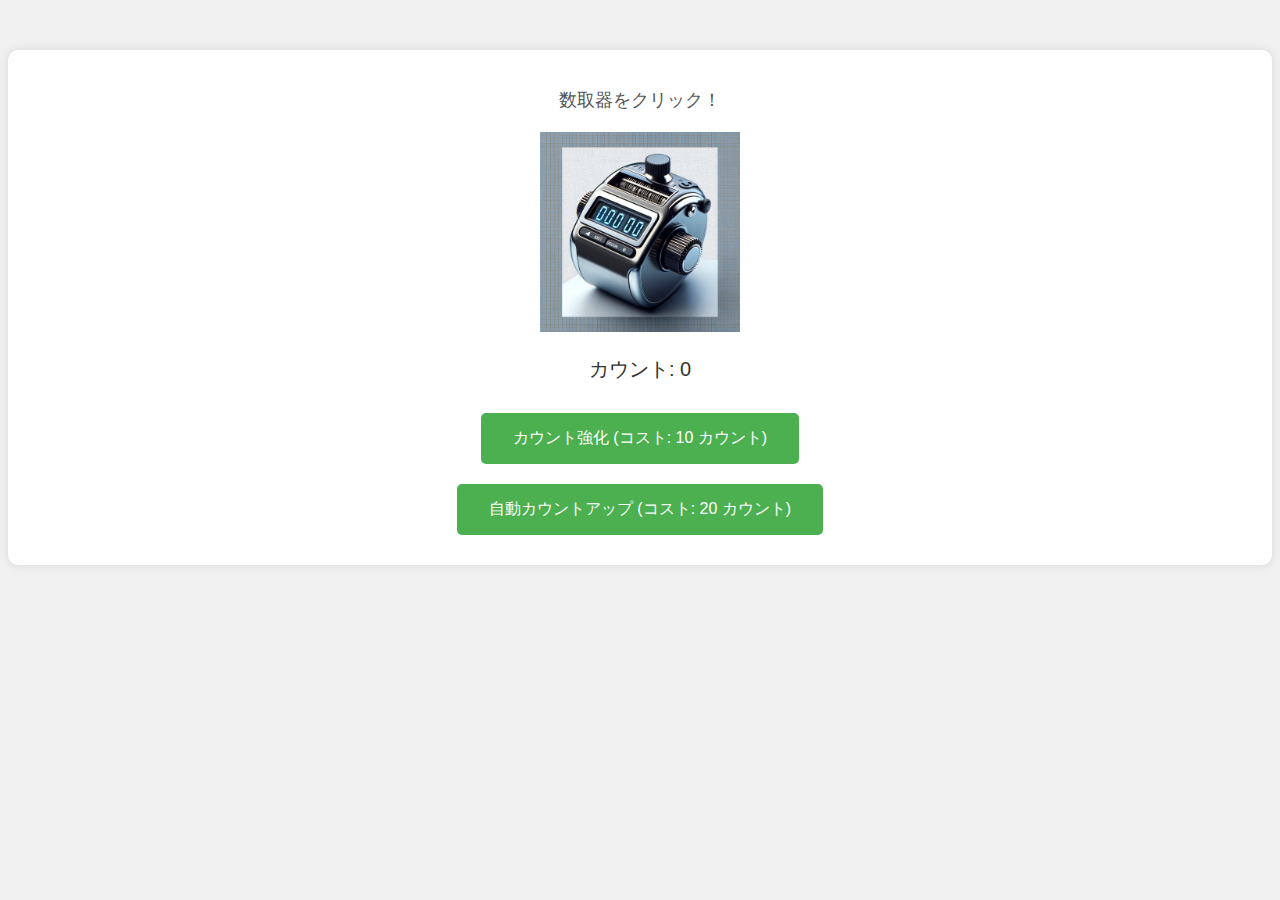
<file: index.html>
<!DOCTYPE html>
<html lang="en">
<head>
    <meta charset="UTF-8">
    <meta name="viewport" content="width=device-width, initial-scale=1.0, maximum-scale=1.0, user-scalable=no">
    <title>数取器</title>
    <link rel="stylesheet" href="style.css">
</head>
<body>
    <div id="game-container">
        <p id="click-instruction">数取器をクリック！</p>
        <img src="counter.webp" id="cookie" alt="Cookie">
        <p>カウント: <span id="score">0</span></p>
        <div id="upgrades">
            <button id="upgradeBtn">カウント強化 (コスト: <span id="upgradeCost">10</span> カウント)</button>
        </div>
    </div>
    <script src="script.js"></script>
</body>
</html>
</file>
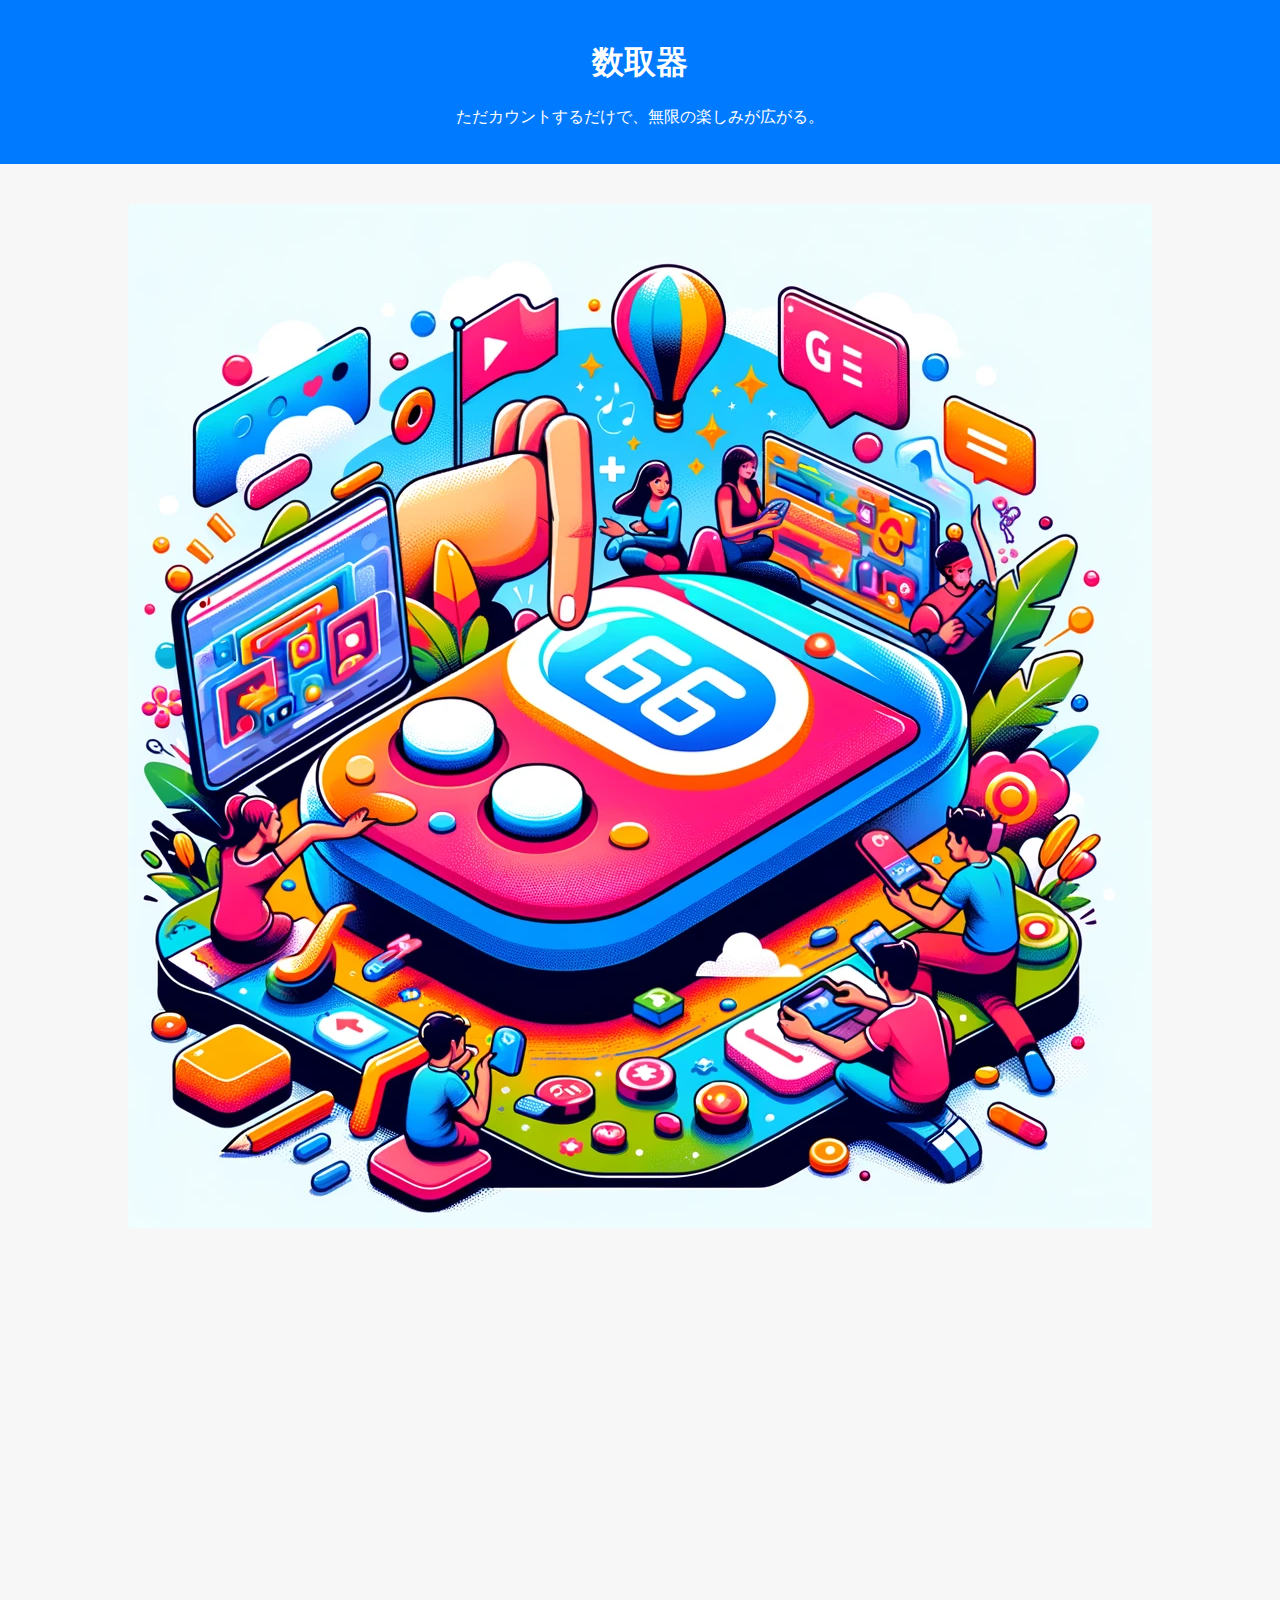
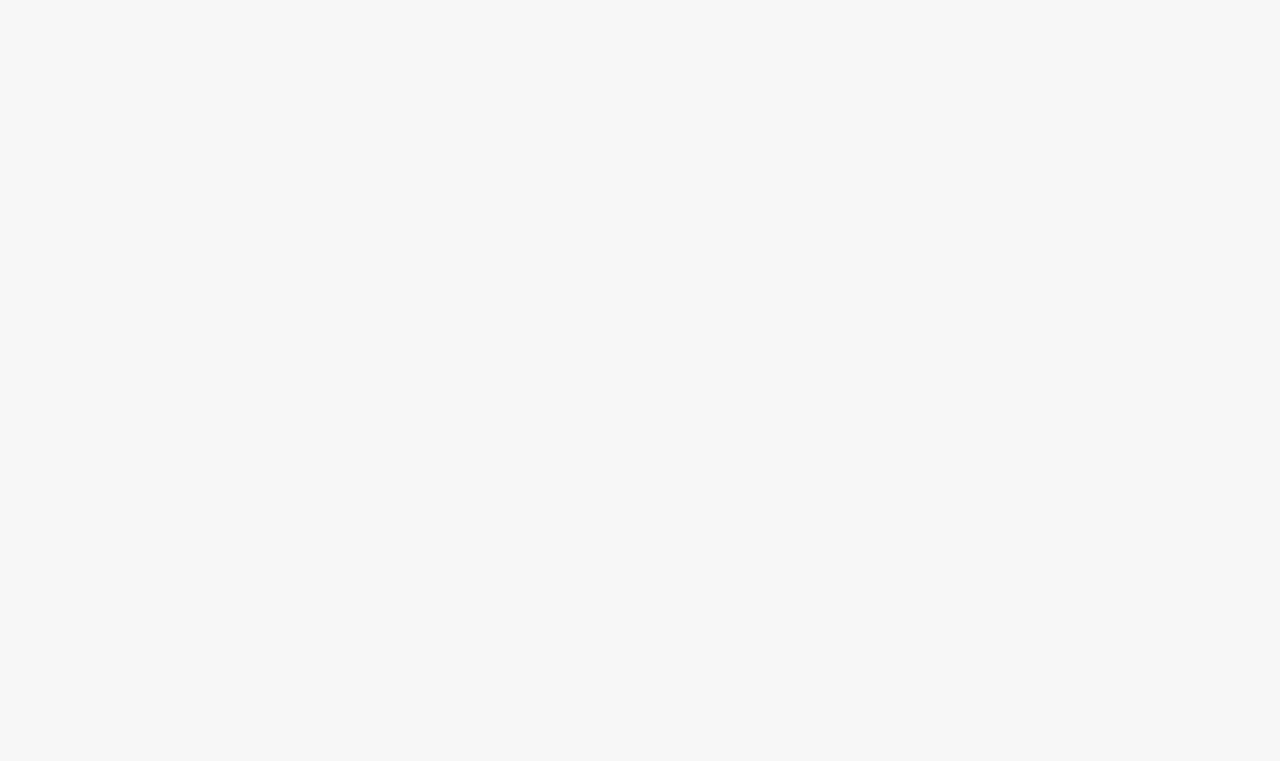
<file: promo/index.html>
<!DOCTYPE html>
<html lang="ja">
<head>
    <meta charset="UTF-8">
    <meta name="viewport" content="width=device-width, initial-scale=1.0">
    <title>Web数取器のプロモーション</title>
    <link rel="stylesheet" href="style.css">
<script>
document.addEventListener("DOMContentLoaded", function() {
    const sections = document.querySelectorAll('section');

    function revealSection() {
        for (const section of sections) {
            const sectionTop = section.getBoundingClientRect().top;
            const sectionHeight = section.getBoundingClientRect().height;

            if (sectionTop < window.innerHeight - sectionHeight / 3) {
                section.classList.add('active');
            } else {
                section.classList.remove('active');
            }
        }
    }

    window.addEventListener('scroll', revealSection);
    revealSection(); // 初期表示時にも実行
});
</script>


</head>
<body>
    <header>
        <h1>数取器</h1>
        <p>ただカウントするだけで、無限の楽しみが広がる。</p>
    </header>
    <section id="main-visual">
        <img src="main.webp" alt="数取器のメインビジュアル">
    </section>
    <section id="features">
        <h2>数取器の特徴</h2>
        <ul>
            <li>直感的な操作で誰でも楽しめる</li>
            <li>成長を感じられるアップグレードシステム</li>
            <li>達成感を提供するスコアシステム</li>
        </ul>
    </section>
    <section id="reviews">
        <h2>利用者の声</h2>
        <p>「この数取器は本当に中毒性があって楽しい！」</p>
    </section>
    <section id="faq">
        <h2>よくある質問</h2>
        <ul>
            <li><strong>Q: 数取器の使用は無料ですか？</strong><br>A: はい、基本プレイは無料です。</li>
            <li><strong>Q: アップグレードは必要ですか？</strong><br>A: 必要ありませんが、アップグレードによって数取器がより楽しくなります。</li>
        </ul>
    </section>
    <section id="play-now">
        <h2>今すぐプレイ！</h2>
        <a href="../index.html" class="play-button">プレイする</a>
    </section>
    <section id="open-source">
        <h2>オープンソースで公開</h2>
        <p>この数取器はオープンソースプロジェクトとしてGitHubで公開されています。</p>
        <p>誰でも自由にダウンロードして、改良やカスタマイズが可能です。</p>
        <a href="https://github.com/proconlife/clicker-game" class="play-button">GitHubで見る</a>
    </section>
</body>
</html>
</file>
<file: style.css>
body {
    text-align: center;
    font-family: 'Arial', sans-serif;
    background-color: #f0f0f0; /* 背景色の変更 */
    color: #333; /* テキストカラー */
}

#game-container {
    margin-top: 50px;
    background-color: #fff; /* コンテナの背景色 */
    padding: 20px;
    border-radius: 10px; /* 角の丸み */
    box-shadow: 0 0 10px rgba(0, 0, 0, 0.1); /* 影の追加 */
}

#cookie {
    width: 200px;
    cursor: pointer;
    transition: transform 0.1s ease; /* クリック時のアニメーション効果 */
}

#cookie:active {
    transform: scale(0.98); /* クリック時に少し縮む効果 */
}

#upgrades {
    margin-top: 20px;
}

#click-instruction {
    font-size: 18px; /* テキストサイズを少し大きくする */
    color: #555; /* テキストカラーを指定 */
    margin-bottom: 20px; /* クッキー画像との間に余白を作る */
}

button {
    background-color: #4CAF50; /* ボタンの背景色 */
    color: white; /* ボタンのテキストカラー */
    padding: 15px 32px;
    font-size: 16px;
    border: none; /* 枠線を消す */
    border-radius: 5px; /* ボタンの角を丸くする */
    cursor: pointer;
    transition: background-color 0.3s ease; /* ホバー時の背景色変更の滑らかさ */
    margin-top: 10px; /* ボタンの上のマージンを設定 */
    margin-bottom: 10px; /* ボタンの下のマージンを設定 */
}

button:hover {
    background-color: #45a049; /* ホバー時の背景色 */
}

@media (max-width: 768px) { /* スマートフォンなどの小さい画面向けのスタイル */
    #cookie {
        width: 100%; /* 画像を横幅いっぱいに表示 */
        max-width: 200px; /* 最大でも200px */
        height: auto; /* 高さを自動調整してアスペクト比を保持 */
    }
    
    #game-container {
        padding: 10px; /* コンテナのパディングを調整 */
    }

    button {
        width: 100%; /* ボタンを横幅いっぱいに表示 */
        padding: 15px; /* ボタンのパディングを調整 */
        font-size: 18px; /* ボタンのフォントサイズを大きくする */
        margin-top: 10px; /* ボタンの上のマージンを追加 */
    }

    p {
        margin: 20px 0; /* 段落のマージンを調整 */
    }
}

p {
    font-size: 20px; /* テキストサイズ */
}
</file>
<file: promo/style.css>
body {
    font-family: Arial, sans-serif;
    margin: 0;
    padding: 0;
    background-color: #f7f7f7;
    color: #333;
    text-align: center;
}

header {
    background-color: #007aff;
    color: white;
    padding: 20px 0;
    margin-bottom: 20px;
}
section {
    padding: 20px;
    margin-bottom: 20px;
    opacity: 0;
    transform: translateY(20px);
    transition: opacity 0.6s ease-out, transform 0.6s ease-out;
}

section.active {
    opacity: 1;
    transform: translateY(0px);
}

.play-button {
    background-color: #ff9500;
    color: white;
    padding: 10px 20px;
    text-decoration: none;
    border-radius: 5px;
    display: inline-block;
    margin-top: 20px;
}

ul {
    list-style: none;
    padding: 0;
    text-align: left;
    display: inline-block;
    margin: 0 auto; /* センタリングのため */
}

li {
    margin-bottom: 10px;
}
</file>
